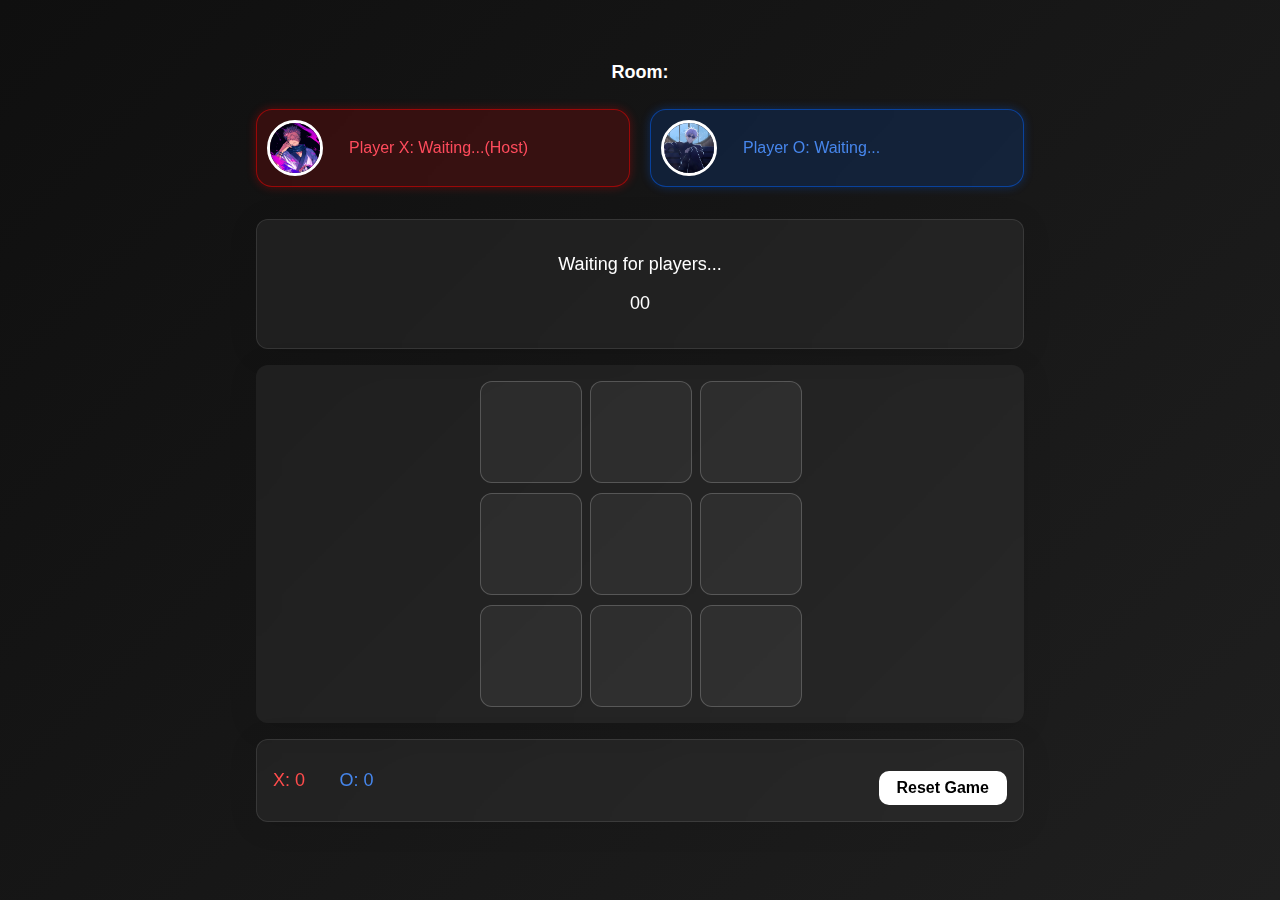
<file: templates/index.html>
<!DOCTYPE html>
<html lang="en">
<head>
  <meta charset="UTF-8" />
  <meta name="viewport" content="width=device-width, initial-scale=1.0"/>
  <title>XO Multiplayer Game</title>
  <link rel="stylesheet" href="/static/style.css">
  <link rel="icon" href="/static/favicon.ico" />
  <script src="https://cdn.socket.io/4.3.2/socket.io.min.js"></script>
</head>
 <style>
    body, html {
      height: 100%;
      margin: 0;
    }
    .center-wrapper {
      display: flex;
      flex-direction: column;
      justify-content: center;
      align-items: center;
      min-height: 100vh;
      background: #f4f4f4; /* optional */
      font-family: Arial, sans-serif;
    }</style>
<body>
  
  <div class="container">
    <!-- Room ID -->
    <div class="room-id">
      Room: <span id="roomId">Loading...</span>
    </div>

 <div class="players">
  <div class="player red-glass" id="player-x">
    <img src="/static/host.png" class="avatar" id="host-pic" />
    <div class="player-info">
<div>Player X:
 <span id="playerXName">Waiting...</span>(Host)
</div>
</div>  </div>
  <div class="player blue-glass" id="player-o">
    <img src="/static/joined.png" class="avatar" id="joined-pic" />
    <div class="player-info">
<div>Player O:
<span id="playerOName">Waiting...</span>
</div> </div>
  </div>
</div>

    <!-- Game Status Info -->
    <div class="game-info glass">
      <p id="info">Waiting for players...</p>
      <p id="turn-info"></p>
      <p id="timer">00</p>
    </div>

    <!-- Game Board -->
    <div id="board" class="board">
      <div class="cell" data-index="0"></div>
      <div class="cell" data-index="1"></div>
      <div class="cell" data-index="2"></div>
      <div class="cell" data-index="3"></div>
      <div class="cell" data-index="4"></div>
      <div class="cell" data-index="5"></div>
      <div class="cell" data-index="6"></div>
      <div class="cell" data-index="7"></div>
      <div class="cell" data-index="8"></div>
    </div>

    <!-- Scoreboard -->
    <div class="footer glass">
      <div class="score">
        <span class="red-text">X: <span id="scoreX">0</span></span>
        <span class="blue-text">O: <span id="scoreO">0</span></span>
      </div>
      <button id="resetBtn">Reset Game</button>
    </div>

    <!-- Popup -->
    <div id="popup" class="popup" style="display:none;">
      <div class="popup-content glass">
        <p id="popup-message"></p>
        <button onclick="closePopup()">OK</button>
      </div>
    </div>

    <!-- Sounds -->
    <audio id="winSound" src="/static/win.mp3"></audio>
    <audio id="drawSound" src="/static/draw.mp3"></audio>

    <!-- JS -->
    <script src="/static/game.js"></script>
  </div>
</body>
</html>
</file>
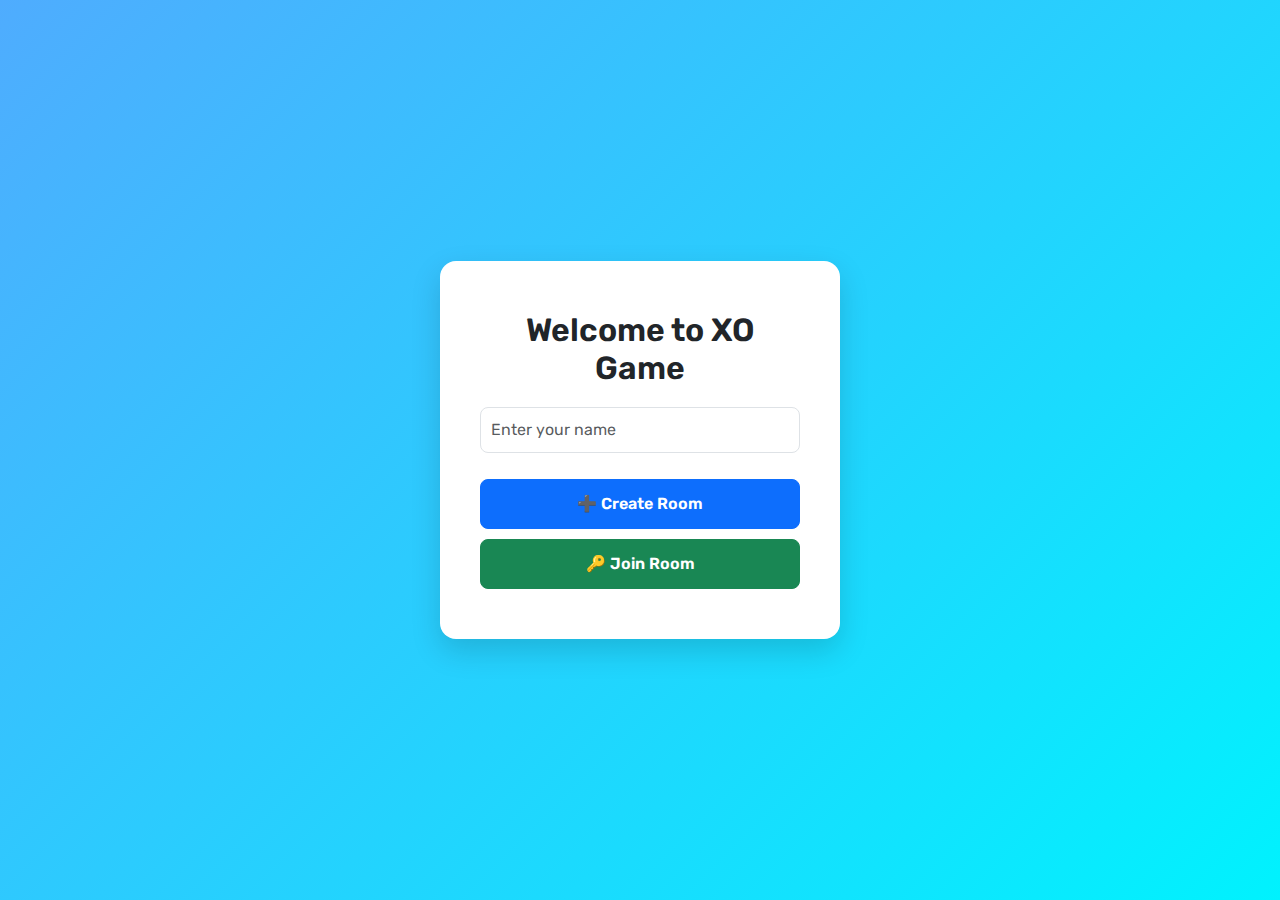
<file: templates/home.html>
<!DOCTYPE html>
<html lang="en">
<head>
  <meta charset="UTF-8" />
  <meta name="viewport" content="width=device-width, initial-scale=1.0" />
  <title>XO Game - Home</title>
  <link href="https://cdn.jsdelivr.net/npm/bootstrap@5.3.0/dist/css/bootstrap.min.css" rel="stylesheet">
  <link href="https://fonts.googleapis.com/css2?family=Rubik:wght@400;600&display=swap" rel="stylesheet">
  <style>
    body {
      background: linear-gradient(135deg, #4facfe, #00f2fe);
      height: 100vh;
      display: flex;
      align-items: center;
      justify-content: center;
      font-family: 'Rubik', sans-serif;
    }
    .container {
      background: white;
      padding: 50px 40px;
      border-radius: 16px;
      box-shadow: 0 12px 30px rgba(0, 0, 0, 0.15);
      text-align: center;
      animation: fadeIn 0.8s ease-out;
      max-width: 400px;
      width: 100%;
    }
    @keyframes fadeIn {
      from { opacity: 0; transform: translateY(30px); }
      to { opacity: 1; transform: translateY(0); }
    }
    .btn-custom {
      width: 100%;
      margin-top: 10px;
      padding: 12px;
      font-size: 1rem;
      font-weight: 600;
      border-radius: 8px;
    }
    .form-control {
      border-radius: 8px;
      padding: 10px;
    }
    h2 {
      font-weight: 600;
      margin-bottom: 20px;
    }
  </style>
</head>
<body>
<div class="container">
  <h2>Welcome to XO Game</h2>
  <input id="nameInput" class="form-control mb-3" type="text" placeholder="Enter your name" required>
  <button class="btn btn-primary btn-custom" data-bs-toggle="modal" data-bs-target="#createModal">➕ Create Room</button>
  <button class="btn btn-success btn-custom" data-bs-toggle="modal" data-bs-target="#joinModal">🔑 Join Room</button>
</div>

<!-- Create Room Modal -->
<div class="modal fade" id="createModal" tabindex="-1" aria-labelledby="createModalLabel" aria-hidden="true">
  <div class="modal-dialog">
    <div class="modal-content">
      <div class="modal-header">
        <h5 class="modal-title">Create Room</h5>
        <button type="button" class="btn-close" data-bs-dismiss="modal" aria-label="Close"></button>
      </div>
      <div class="modal-body">
        <input type="text" id="hostName" class="form-control mb-2" placeholder="Enter your name again">
        <input type="password" id="roomPassCreate" class="form-control mb-2" placeholder="Enter room password">
      </div>
      <div class="modal-footer">
        <button type="button" class="btn btn-primary w-100" onclick="startGame(true)">Create & Play</button>
      </div>
    </div>
  </div>
</div>

<!-- Join Room Modal -->
<div class="modal fade" id="joinModal" tabindex="-1" aria-labelledby="joinModalLabel" aria-hidden="true">
  <div class="modal-dialog">
    <div class="modal-content">
      <div class="modal-header">
        <h5 class="modal-title">Join Room</h5>
        <button type="button" class="btn-close" data-bs-dismiss="modal" aria-label="Close"></button>
      </div>
      <div class="modal-body">
        <input type="text" id="roomIdJoin" class="form-control mb-2" placeholder="Enter Host ID">
        <input type="password" id="roomPassJoin" class="form-control mb-2" placeholder="Enter room password">
      </div>
      <div class="modal-footer">
        <button type="button" class="btn btn-success w-100" onclick="startGame(false)">Join & Play</button>
      </div>
    </div>
  </div>
</div>

<script>
  function generateId(length = 6) {
    const chars = 'ABCDEFGHIJKLMNOPQRSTUVWXYZ0123456789';
    let id = '';
    for (let i = 0; i < length; i++) {
      id += chars.charAt(Math.floor(Math.random() * chars.length));
    }
    return id;
  }

  function startGame(isHost) {
    const name = document.getElementById('nameInput').value.trim();
    if (!name) return alert('Please enter your name first.');

    const userId = generateId();
    const hostName = document.getElementById('hostName')?.value.trim();
    const roomId = isHost ? userId : document.getElementById('roomIdJoin').value.trim();
    const password = isHost ? document.getElementById('roomPassCreate').value : document.getElementById('roomPassJoin').value;

    if (!roomId || !password) return alert('Room info missing.');

    // Redirect to game with query
    const url = `/game?name=${encodeURIComponent(name)}&id=${encodeURIComponent(userId)}&room=${encodeURIComponent(roomId)}&host=${isHost}`;
    window.location.href = url;
  }
</script>
<script src="https://cdn.jsdelivr.net/npm/bootstrap@5.3.0/dist/js/bootstrap.bundle.min.js"></script>
</body>
</html>
</file>
<file: static/style.css>
/* === static/style.css === */
body {
    font-family: 'Segoe UI', sans-serif;
    background: linear-gradient(to right, #f2f6fc, #e0ecf8);
    margin: 0;
  padding: 0;
  background: #121212;
  font-family: Arial, sans-serif;
  display: flex;
  justify-content: center;
  align-items: center;
  min-height: 100vh;
}

h1 {
    color: #2a6ddf;
    margin-bottom: 10px;
}

.status, .scoreboard, .timer {
    display: flex;
    justify-content: center;
    gap: 20px;
    margin: 10px 0;
    font-size: 1.1em;
    font-weight: 500;
}

.board {
    display: grid;
    grid-template-columns: repeat(3, 100px);
    grid-gap: 12px;
    justify-content: center;
    margin: 20px auto;
}

.cell {
    width: 100px;
    height: 100px;
    background-color: white;
    border: 2px solid #2a6ddf;
    border-radius: 10px;
    font-size: 2.5em;
    font-weight: bold;
    line-height: 100px;
    cursor: pointer;
    color: #333;
    transition: background }
    /* Reset & Base */
/* Add these styles under your existing .red-glass and .blue-glass definitions */

/* Host (Red) glow effect */
.red-glass:hover {
  box-shadow: 0 0 20px 5px rgba(255, 0, 0, 0.6);
  transition: box-shadow 0.3s ease;
}

/* Joined (Blue) glow effect */
.blue-glass:hover {
  box-shadow: 0 0 20px 5px rgba(0, 100, 255, 0.6);
  transition: box-shadow 0.3s ease;
}
.player {
  transition: box-shadow 0.3s ease;
}
/* Base style for both containers */
.player {
  padding: 1rem;
  border-radius: 1rem;
  backdrop-filter: blur(10px);
  -webkit-backdrop-filter: blur(10px);
  color: #fff;
  display: flex;
  align-items: center;
  gap: 1rem;
  transition: background 0.3s ease, box-shadow 0.3s ease, transform 0.3s ease;
}

/* Host (Red Glassmorphic) */
.red-glass {
  background: rgba(255, 50, 50, 0.25);
  border: 1px solid rgba(255, 0, 0, 0.5);
  box-shadow: 0 0 10px rgba(255, 0, 0, 0.3);
}

.red-glass:hover {
  background: rgba(255, 80, 80, 0.4);
  box-shadow: 0 0 25px 5px rgba(255, 0, 0, 0.6);
  transform: scale(1.03);
}

/* Joined (Blue Glassmorphic) */
.blue-glass {
  background: rgba(0, 100, 255, 0.25);
  border: 1px solid rgba(0, 100, 255, 0.5);
  box-shadow: 0 0 10px rgba(0, 100, 255, 0.3);
}

.blue-glass:hover {
  background: rgba(50, 150, 255, 0.4);
  box-shadow: 0 0 25px 5px rgba(0, 100, 255, 0.6);
  transform: scale(1.03);
}

/* Avatar style */
.avatar {
  width: 50px;
  height: 50px;
  border-radius: 50%;
  border: 2px solid white;
  object-fit: cover;
}


.container {
  width: 90%;
  max-width: 800px;
  padding: 20px;
}

.glass {
  background: rgba(255, 255, 255, 0.07);
  border-radius: 16px;
  backdrop-filter: blur(10px);
  -webkit-backdrop-filter: blur(10px);
  border: 1px solid rgba(255, 255, 255, 0.1);
  box-shadow: 0 0 10px rgba(0,0,0,0.5);
  padding: 10px 20px;
  margin-bottom: 15px;
  text-align: center;
}

.red-glass {
  background: rgba(255, 0, 0, 0.15);
}
.blue-glass {
  background: rgba(0, 100, 255, 0.15);
}

.room-id {
  text-align: center;
  font-weight: bold;
  margin-bottom: 10px;
  font-size: 18px;
}

/* Player Info */
.players {
  display: flex;
  justify-content: space-between;
  gap: 20px;
  margin-bottom: 15px;
}
.player {
  flex: 1;
  display: flex;
  align-items: center;
  padding: 10px;
  border-radius: 16px;
}
.avatar {
  width: 50px;
  height: 50px;
  border-radius: 50%;
  margin-right: 12px;
  border: 2px solid #fff;
}
.player-label {
  font-weight: bold;
}

/* Game Info */
.game-info {
  font-size: 18px;
}

/* Board */
.board {
  display: grid;
  grid-template-columns: repeat(3, 100px);
  grid-gap: 10px;
  justify-content: center;
  margin: 20px auto;
}
.cell {
  width: 100px;
  height: 100px;
  font-size: 2.5rem;
  text-align: center;
  vertical-align: middle;
  line-height: 100px;
  cursor: pointer;
  background: rgba(255,255,255,0.05);
  border-radius: 12px;
  transition: background 0.2s;
}
.cell:hover {
  background: rgba(255,255,255,0.1);
}
.cell.taken {
  cursor: not-allowed;
}

/* Scoreboard & Footer */
.footer {
  display: flex;
  justify-content: space-between;
  align-items: center;
}
.score span {
  margin-right: 15px;
  font-size: 18px;
}
.red-text {
  color: #ff4c4c;
}
.blue-text {
  color: #4686ec;
}

#resetBtn {
  padding: 8px 18px;
  background: #fff;
  color: #000;
  border: none;
  border-radius: 10px;
  font-weight: bold;
  cursor: pointer;
  transition: 0.2s;
}
#resetBtn:hover {
  background: #ccc;
}

/* Popup */
.popup {
  position: fixed;
  top: 0;
  left: 0;
  width: 100%;
  height: 100%;
  background: rgba(0,0,0,0.7);
  display: flex;
  justify-content: center;
  align-items: center;
}
.popup-content {
  background: rgba(255,255,255,0.15);
  padding: 20px 40px;
  border-radius: 20px;
  text-align: center;
  color: #fff;
}
.popup-content button {
  margin-top: 15px;
  padding: 8px 16px;
  background: #fff;
  color: #000;
  border: none;
  border-radius: 10px;
  cursor: pointer;
}

body {
  margin: 0;
  font-family: 'Segoe UI', sans-serif;
  background: linear-gradient(135deg, #0f0f0f, #1f1f1f);
  color: white;
}

.header, .game-info, .footer, .board {
  backdrop-filter: blur(10px);
  background: rgba(255, 255, 255, 0.05);
  border-radius: 12px;
  box-shadow: 0 4px 30px rgba(0,0,0,0.1);
  padding: 1rem;
  margin: 1rem;
}

.players {
  display: flex;
  justify-content: space-between;
  padding: 1rem;
}

.player {
  display: flex;
  align-items: center;
}

.avatar {
  width: 50px;
  height: 50px;
  border-radius: 50%;
  border: 3px solid white;
  margin-right: 10px;
}

#player-x {
  color: #ff4b5c;
}

#player-o {
  color: #4686ec;
}

.cell {
  width: 100px;
  height: 100px;
  font-size: 2rem;
  border: 1px solid rgba(255,255,255,0.2);
  display: flex;
  justify-content: center;
  align-items: center;
  cursor: pointer;
  color: white;
}

.cell.taken.X {
  color: #ff4b5c;  /* red */
}

.cell.taken.O {
  color: #4686ec;  /* blue */
}


.cell:hover {
    background-color: #e6efff;
    transform: scale(1.05);
}

.cell.taken {
    pointer-events: none;
    background-color: #d1d1d1;
    color: #666;
}

.info {
    font-size: 1.2em;
    margin-top: 10px;
    color: #444;
}

button {
    margin-top: 15px;
    padding: 10px 25px;
    background: #2a6ddf;
    border: none;
    color: white;
    font-size: 1em;
    font-weight: bold;
    border-radius: 8px;
    cursor: pointer;
    transition: background 0.2s;
}

button:hover {
    background-color: #1b52b5;
}
.popup {
  position: fixed;
  top: 0;
  left: 0;
  width: 100%;
  height: 100%;
  background-color: rgba(0, 0, 0, 0.5);
  display: flex;
  align-items: center;
  justify-content: center;
  z-index: 1000;
}

.popup-content {
  background: #fff;
  padding: 20px 30px;
  border-radius: 8px;
  text-align: center;
}
</file>
